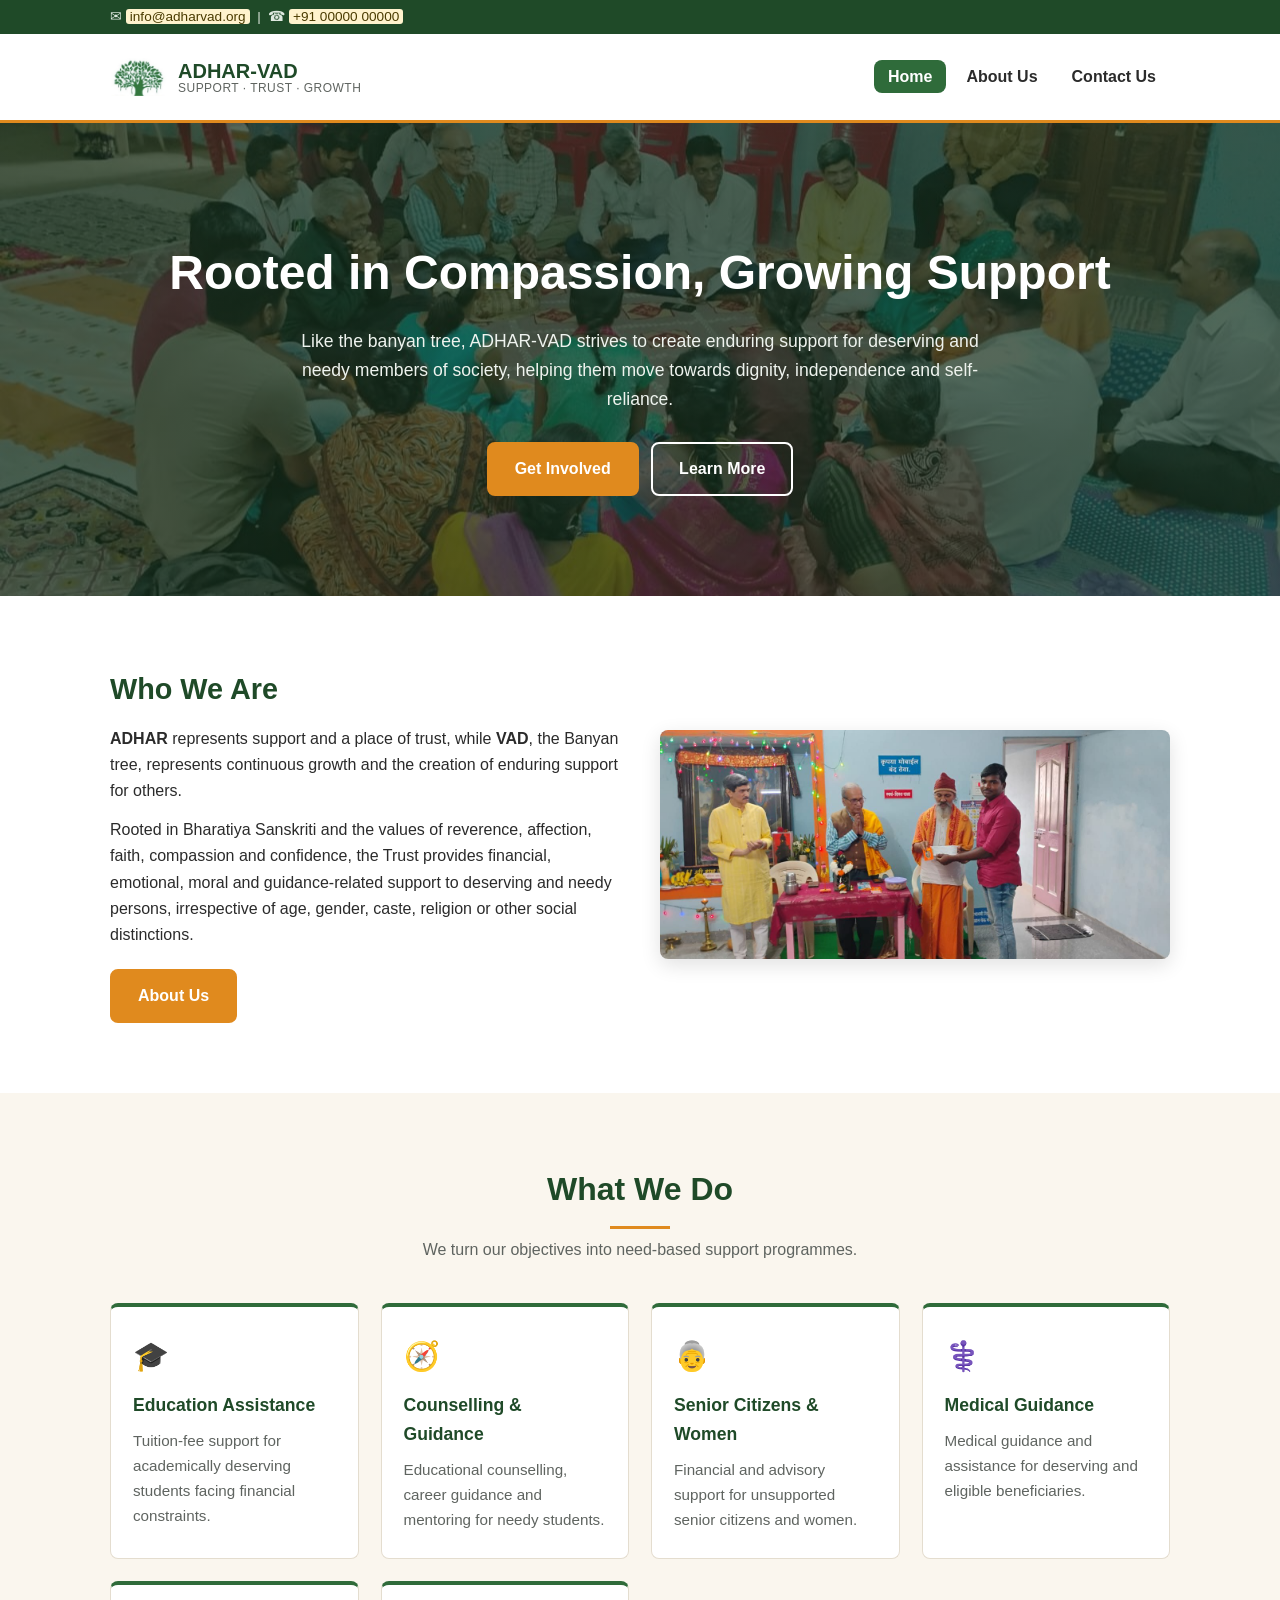
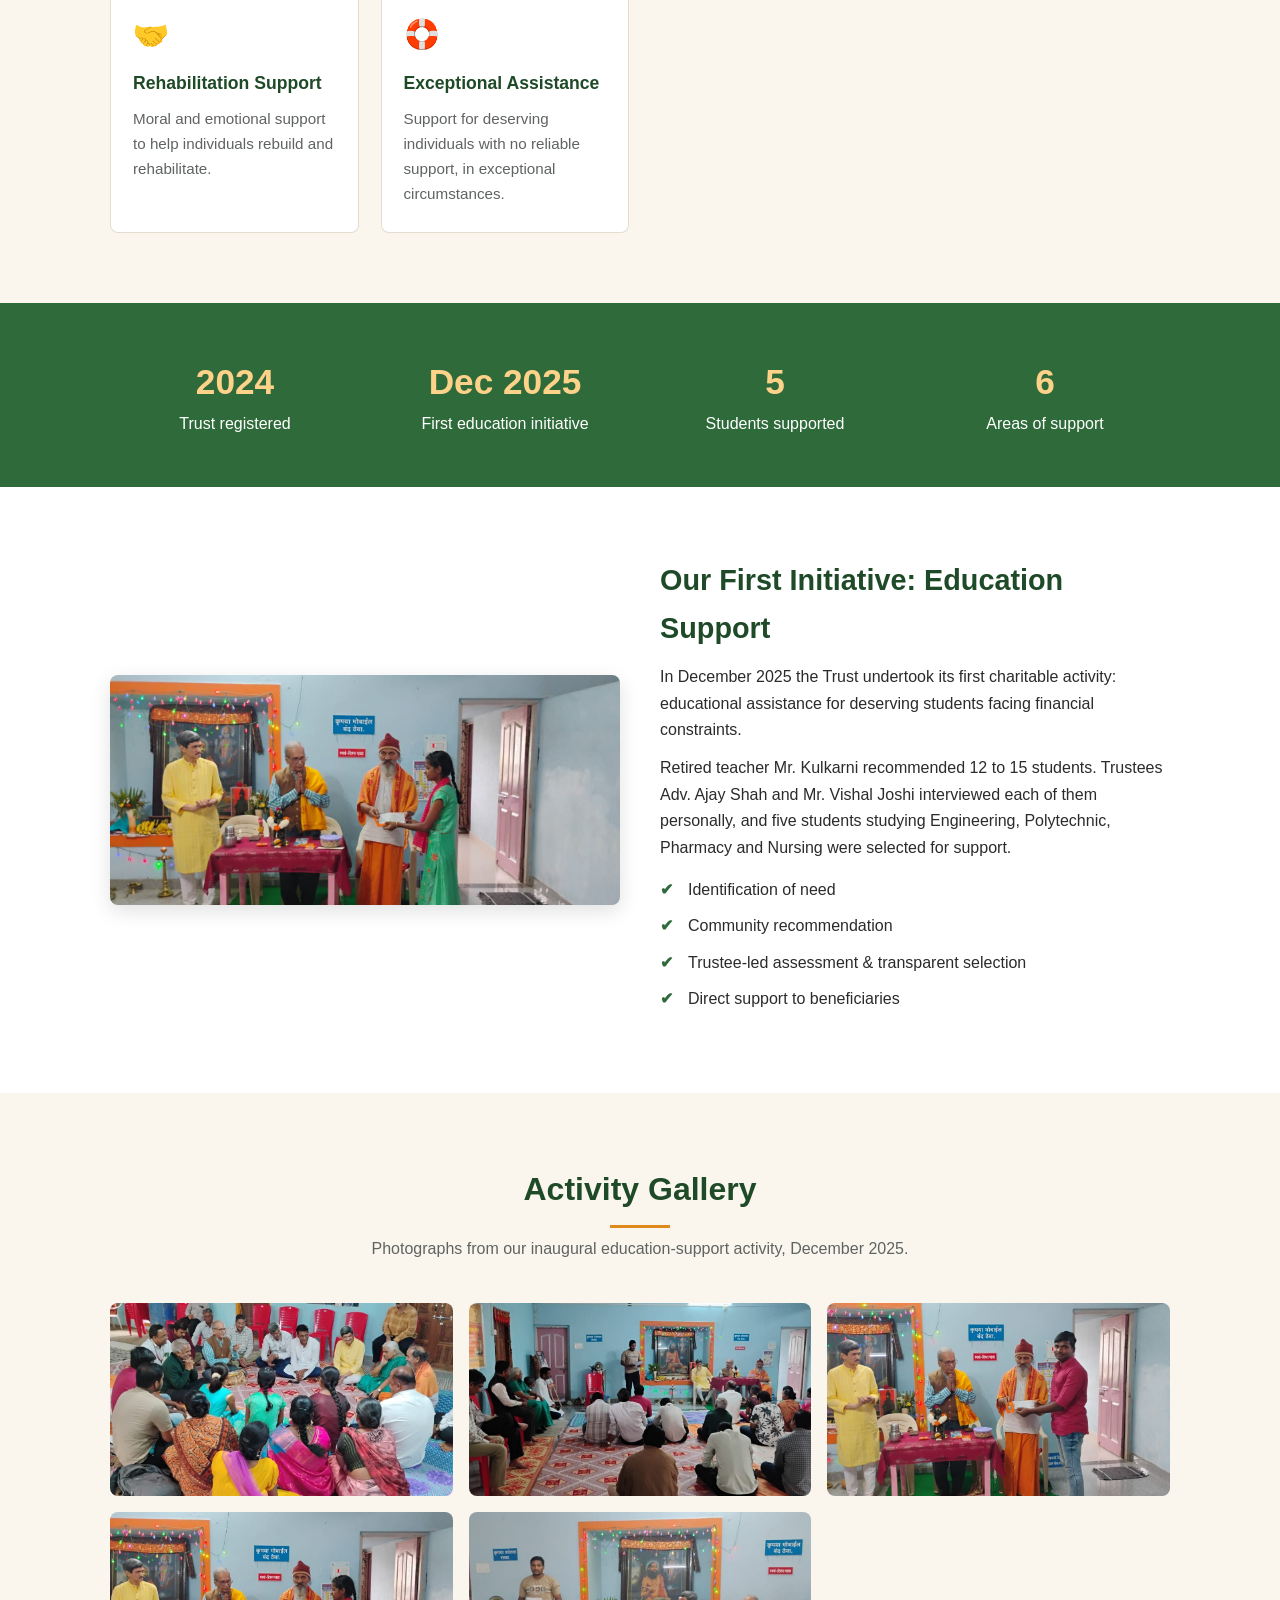
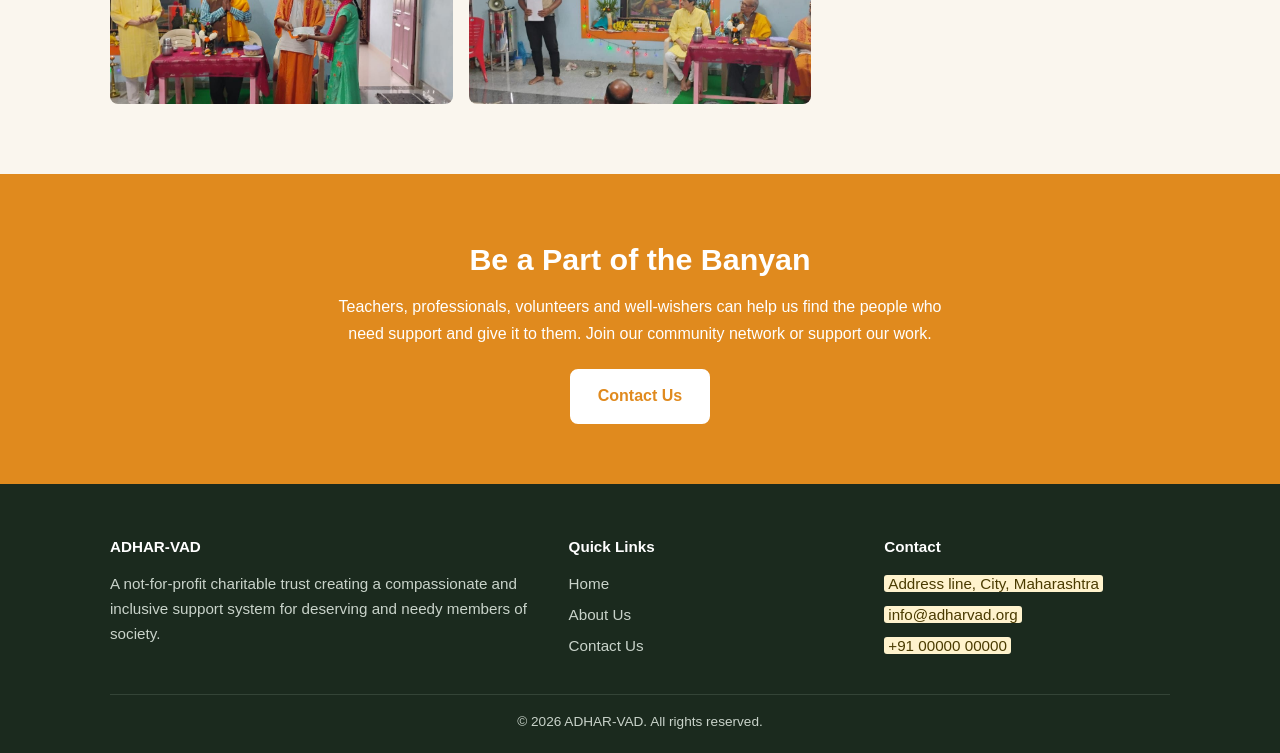
<file: index.html>
<!DOCTYPE html>
<html lang="en">
<head>
  <meta charset="UTF-8">
  <meta name="viewport" content="width=device-width, initial-scale=1.0">
  <title>ADHAR-VAD | Support, Dignity, Self-Reliance</title>
  <meta name="description" content="ADHAR-VAD is a not-for-profit charitable trust supporting deserving and needy students, senior citizens and women towards dignity and self-reliance.">
  <link rel="icon" type="image/png" href="images/logo.png">
  <link rel="stylesheet" href="css/style.css">
</head>
<body>

  <div class="topbar">
    <div class="container">
      <span>✉ <span class="placeholder">info@adharvad.org</span> &nbsp;|&nbsp; ☎ <span class="placeholder">+91 00000 00000</span></span>
    </div>
  </div>

  <header class="site-header">
    <div class="nav-wrap">
      <a class="brand" href="index.html">
        <img class="brand-logo" src="images/logo.png" alt="ADHAR-VAD logo">
        <span class="brand-name">ADHAR-VAD<small>SUPPORT · TRUST · GROWTH</small></span>
      </a>
      <nav>
        <ul>
          <li><a href="index.html" class="active">Home</a></li>
          <li><a href="about.html">About Us</a></li>
          <li><a href="contact.html">Contact Us</a></li>
        </ul>
      </nav>
    </div>
  </header>

  <!-- Hero -->
  <section class="hero">
    <div class="container">
      <h1>Rooted in Compassion, Growing Support</h1>
      <p>Like the banyan tree, ADHAR-VAD strives to create enduring support for deserving and needy members of society, helping them move towards dignity, independence and self-reliance.</p>
      <a href="contact.html" class="btn">Get Involved</a>
      <a href="about.html" class="btn btn-outline">Learn More</a>
    </div>
  </section>

  <!-- Intro -->
  <section>
    <div class="container two-col">
      <div>
        <h2>Who We Are</h2>
        <p><strong>ADHAR</strong> represents support and a place of trust, while <strong>VAD</strong>, the Banyan tree, represents continuous growth and the creation of enduring support for others.</p>
        <p>Rooted in Bharatiya Sanskriti and the values of reverence, affection, faith, compassion and confidence, the Trust provides financial, emotional, moral and guidance-related support to deserving and needy persons, irrespective of age, gender, caste, religion or other social distinctions.</p>
        <p style="margin-top:20px"><a href="about.html" class="btn">About Us</a></p>
      </div>
      <img src="images/activity-3.jpg" alt="Trustees presenting education support to a student at the December 2025 activity">
    </div>
  </section>

  <!-- What we do -->
  <section class="alt">
    <div class="container">
      <div class="section-title">
        <h2>What We Do</h2>
        <p>We turn our objectives into need-based support programmes.</p>
      </div>
      <div class="cards">
        <div class="card"><div class="icon">🎓</div><h3>Education Assistance</h3><p>Tuition-fee support for academically deserving students facing financial constraints.</p></div>
        <div class="card"><div class="icon">🧭</div><h3>Counselling &amp; Guidance</h3><p>Educational counselling, career guidance and mentoring for needy students.</p></div>
        <div class="card"><div class="icon">👵</div><h3>Senior Citizens &amp; Women</h3><p>Financial and advisory support for unsupported senior citizens and women.</p></div>
        <div class="card"><div class="icon">⚕️</div><h3>Medical Guidance</h3><p>Medical guidance and assistance for deserving and eligible beneficiaries.</p></div>
        <div class="card"><div class="icon">🤝</div><h3>Rehabilitation Support</h3><p>Moral and emotional support to help individuals rebuild and rehabilitate.</p></div>
        <div class="card"><div class="icon">🛟</div><h3>Exceptional Assistance</h3><p>Support for deserving individuals with no reliable support, in exceptional circumstances.</p></div>
      </div>
    </div>
  </section>

  <!-- Stats -->
  <div class="stats">
    <div class="container">
      <div><strong>2024</strong>Trust registered</div>
      <div><strong>Dec 2025</strong>First education initiative</div>
      <div><strong>5</strong>Students supported</div>
      <div><strong>6</strong>Areas of support</div>
    </div>
  </div>

  <!-- Inaugural activity -->
  <section>
    <div class="container two-col">
      <img src="images/activity-4.jpg" alt="Education support being handed to a student">
      <div>
        <h2>Our First Initiative: Education Support</h2>
        <p>In December 2025 the Trust undertook its first charitable activity: educational assistance for deserving students facing financial constraints.</p>
        <p>Retired teacher Mr. Kulkarni recommended 12 to 15 students. Trustees Adv. Ajay Shah and Mr. Vishal Joshi interviewed each of them personally, and five students studying Engineering, Polytechnic, Pharmacy and Nursing were selected for support.</p>
        <ul class="check" style="margin-top:16px">
          <li>Identification of need</li>
          <li>Community recommendation</li>
          <li>Trustee-led assessment &amp; transparent selection</li>
          <li>Direct support to beneficiaries</li>
        </ul>
      </div>
    </div>
  </section>

  <!-- Gallery -->
  <section class="alt">
    <div class="container">
      <div class="section-title">
        <h2>Activity Gallery</h2>
        <p>Photographs from our inaugural education-support activity, December 2025.</p>
      </div>
      <div class="gallery">
        <img src="images/activity-1.jpg" alt="Gathering of students, families and trustees" loading="lazy">
        <img src="images/activity-2.jpg" alt="Attendees seated during the programme" loading="lazy">
        <img src="images/activity-3.jpg" alt="Support being presented to a student" loading="lazy">
        <img src="images/activity-4.jpg" alt="Support being presented to a student" loading="lazy">
        <img src="images/activity-5.jpg" alt="A student addressing the gathering" loading="lazy">
      </div>
    </div>
  </section>

  <!-- CTA -->
  <section class="cta">
    <div class="container">
      <h2>Be a Part of the Banyan</h2>
      <p>Teachers, professionals, volunteers and well-wishers can help us find the people who need support and give it to them. Join our community network or support our work.</p>
      <a href="contact.html" class="btn">Contact Us</a>
    </div>
  </section>

  <footer>
    <div class="container">
      <div class="footer-grid">
        <div>
          <h4>ADHAR-VAD</h4>
          <p>A not-for-profit charitable trust creating a compassionate and inclusive support system for deserving and needy members of society.</p>
        </div>
        <div>
          <h4>Quick Links</h4>
          <ul>
            <li><a href="index.html">Home</a></li>
            <li><a href="about.html">About Us</a></li>
            <li><a href="contact.html">Contact Us</a></li>
          </ul>
        </div>
        <div>
          <h4>Contact</h4>
          <ul>
            <li><span class="placeholder">Address line, City, Maharashtra</span></li>
            <li><span class="placeholder">info@adharvad.org</span></li>
            <li><span class="placeholder">+91 00000 00000</span></li>
          </ul>
        </div>
      </div>
      <div class="copyright">© 2026 ADHAR-VAD. All rights reserved.</div>
    </div>
  </footer>

</body>
</html>
</file>
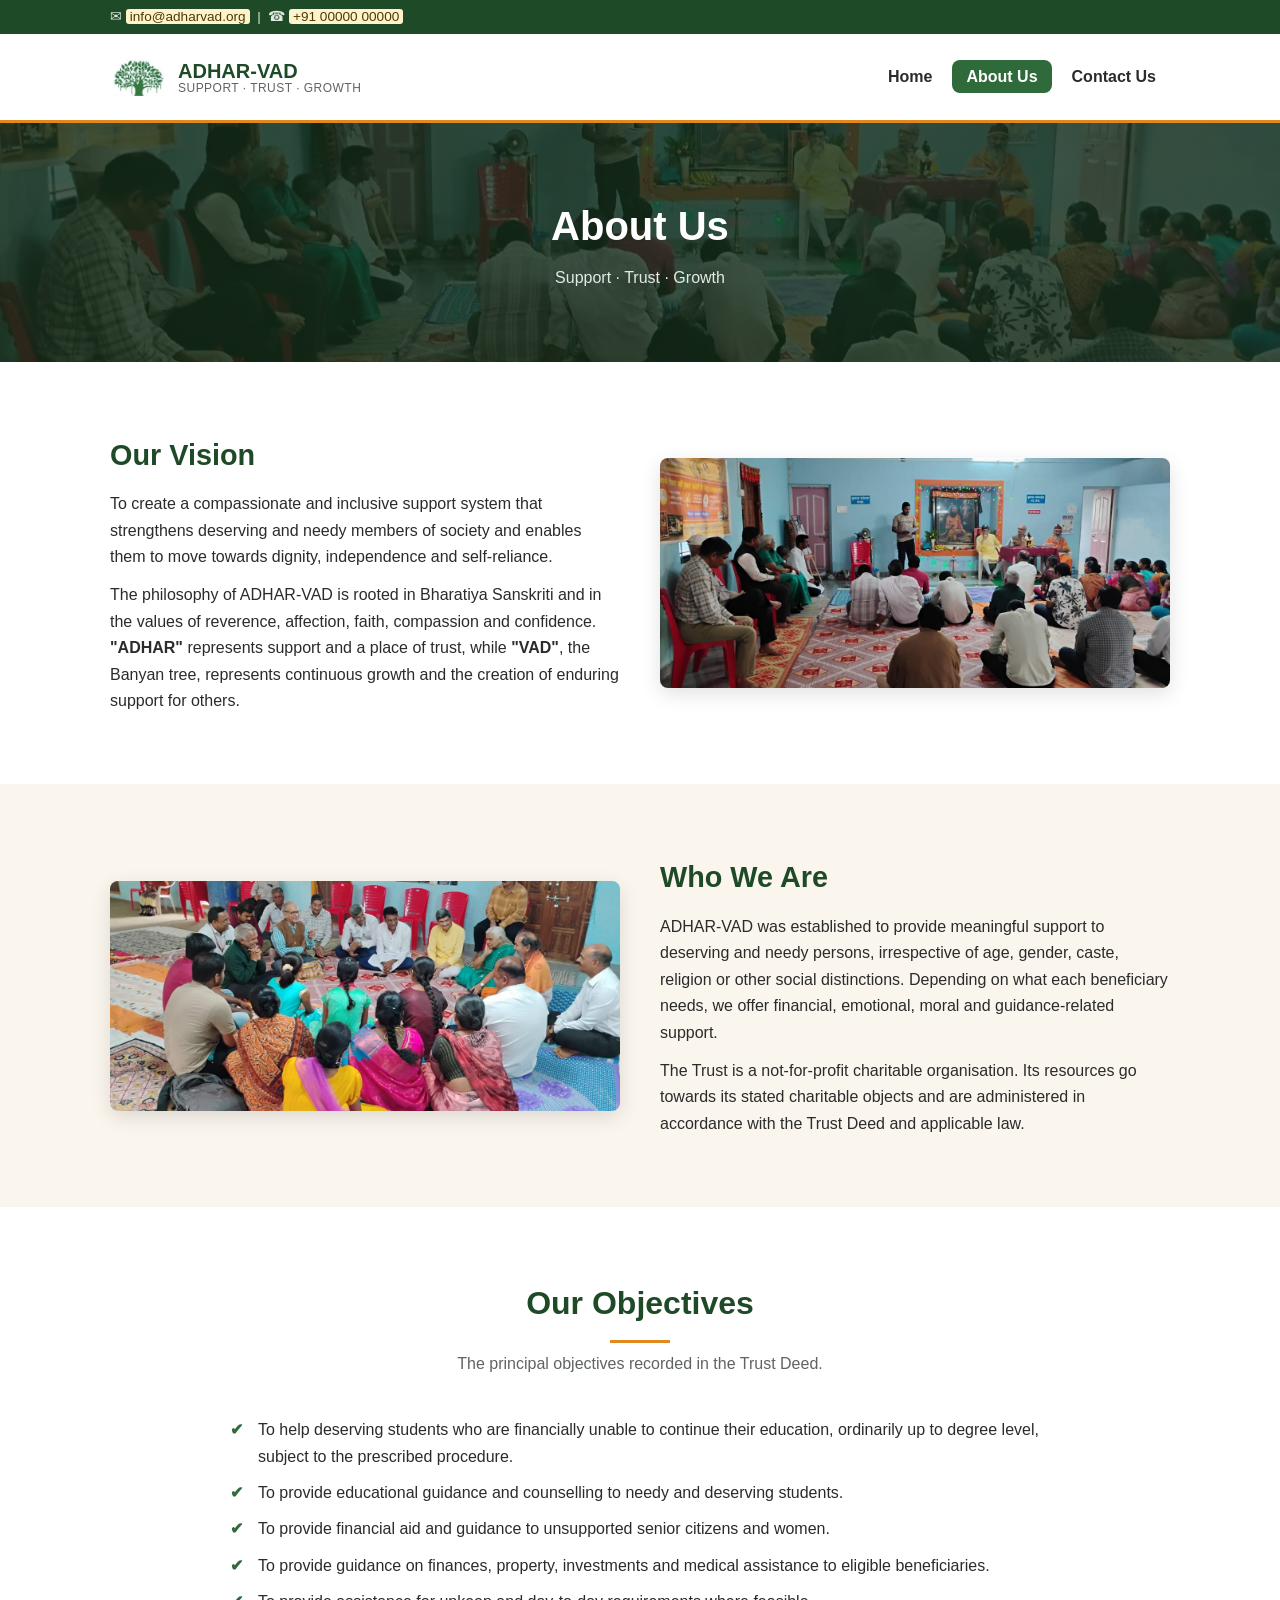
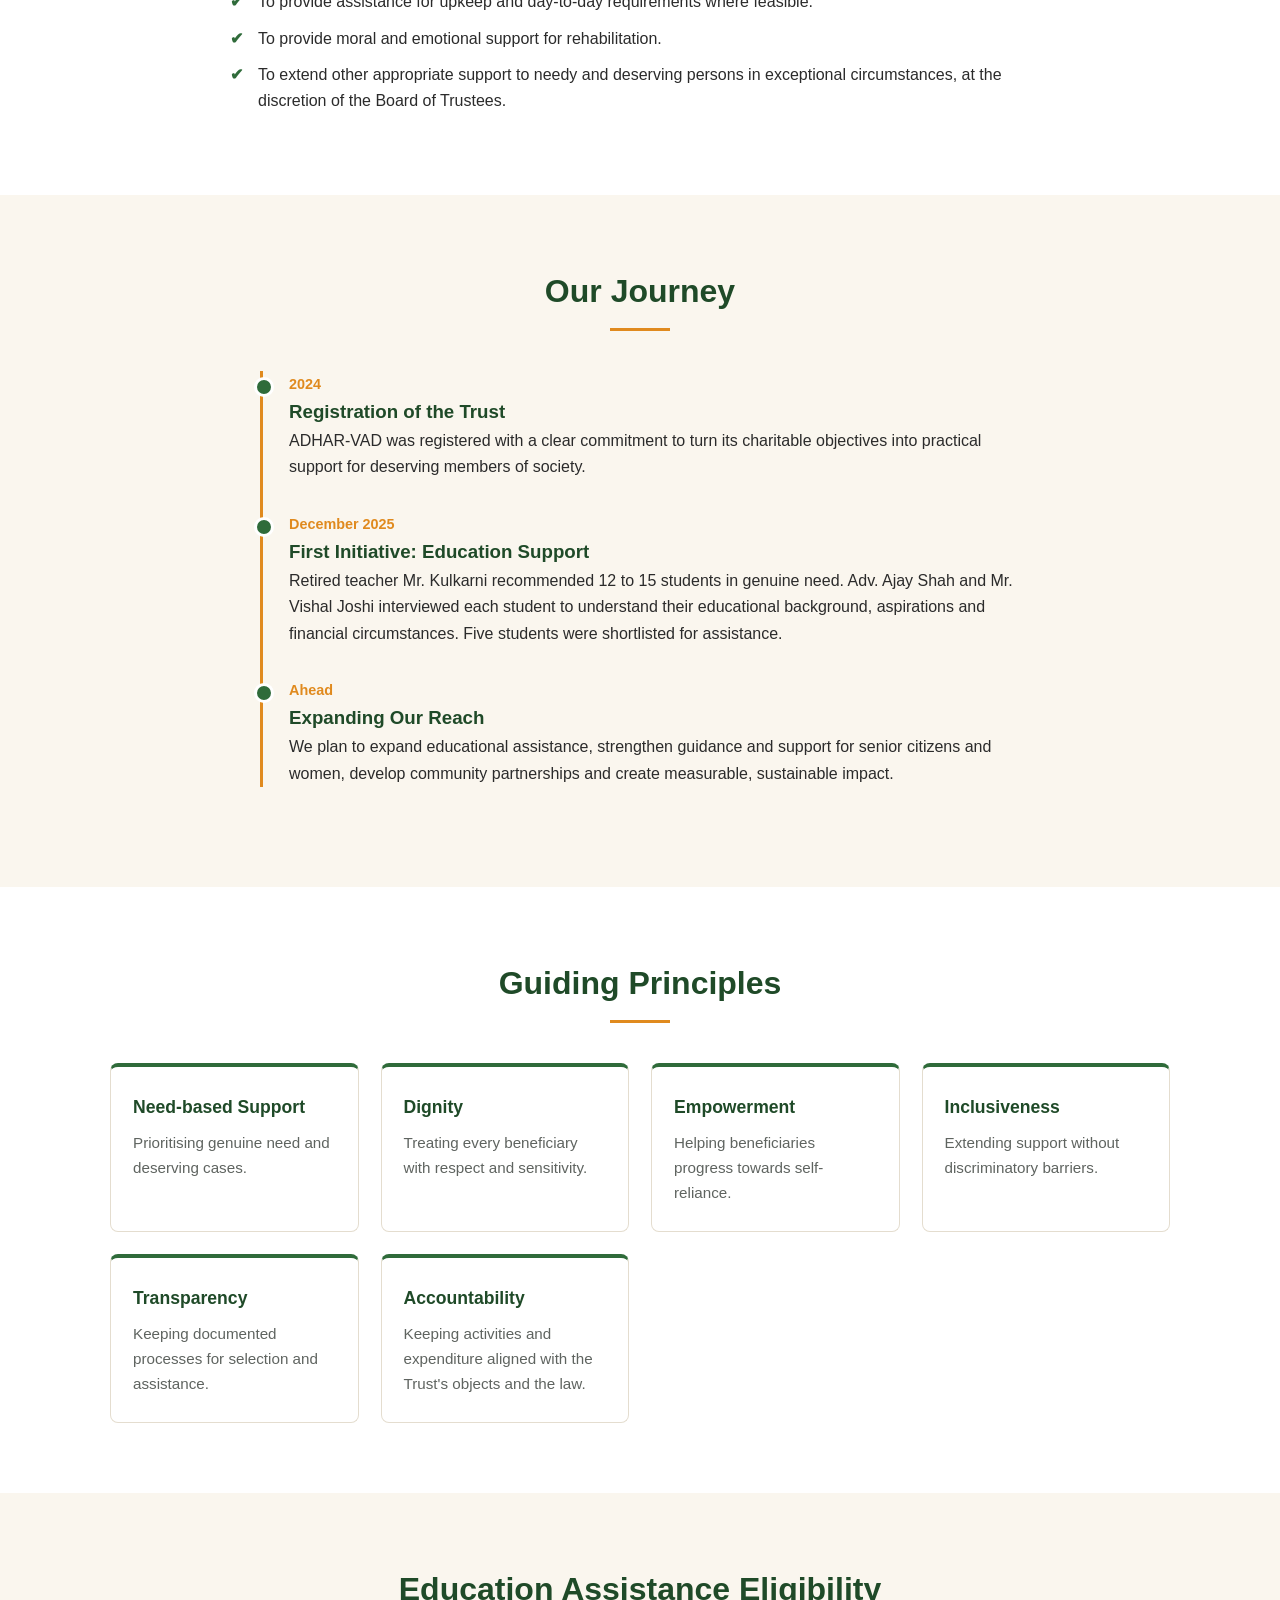
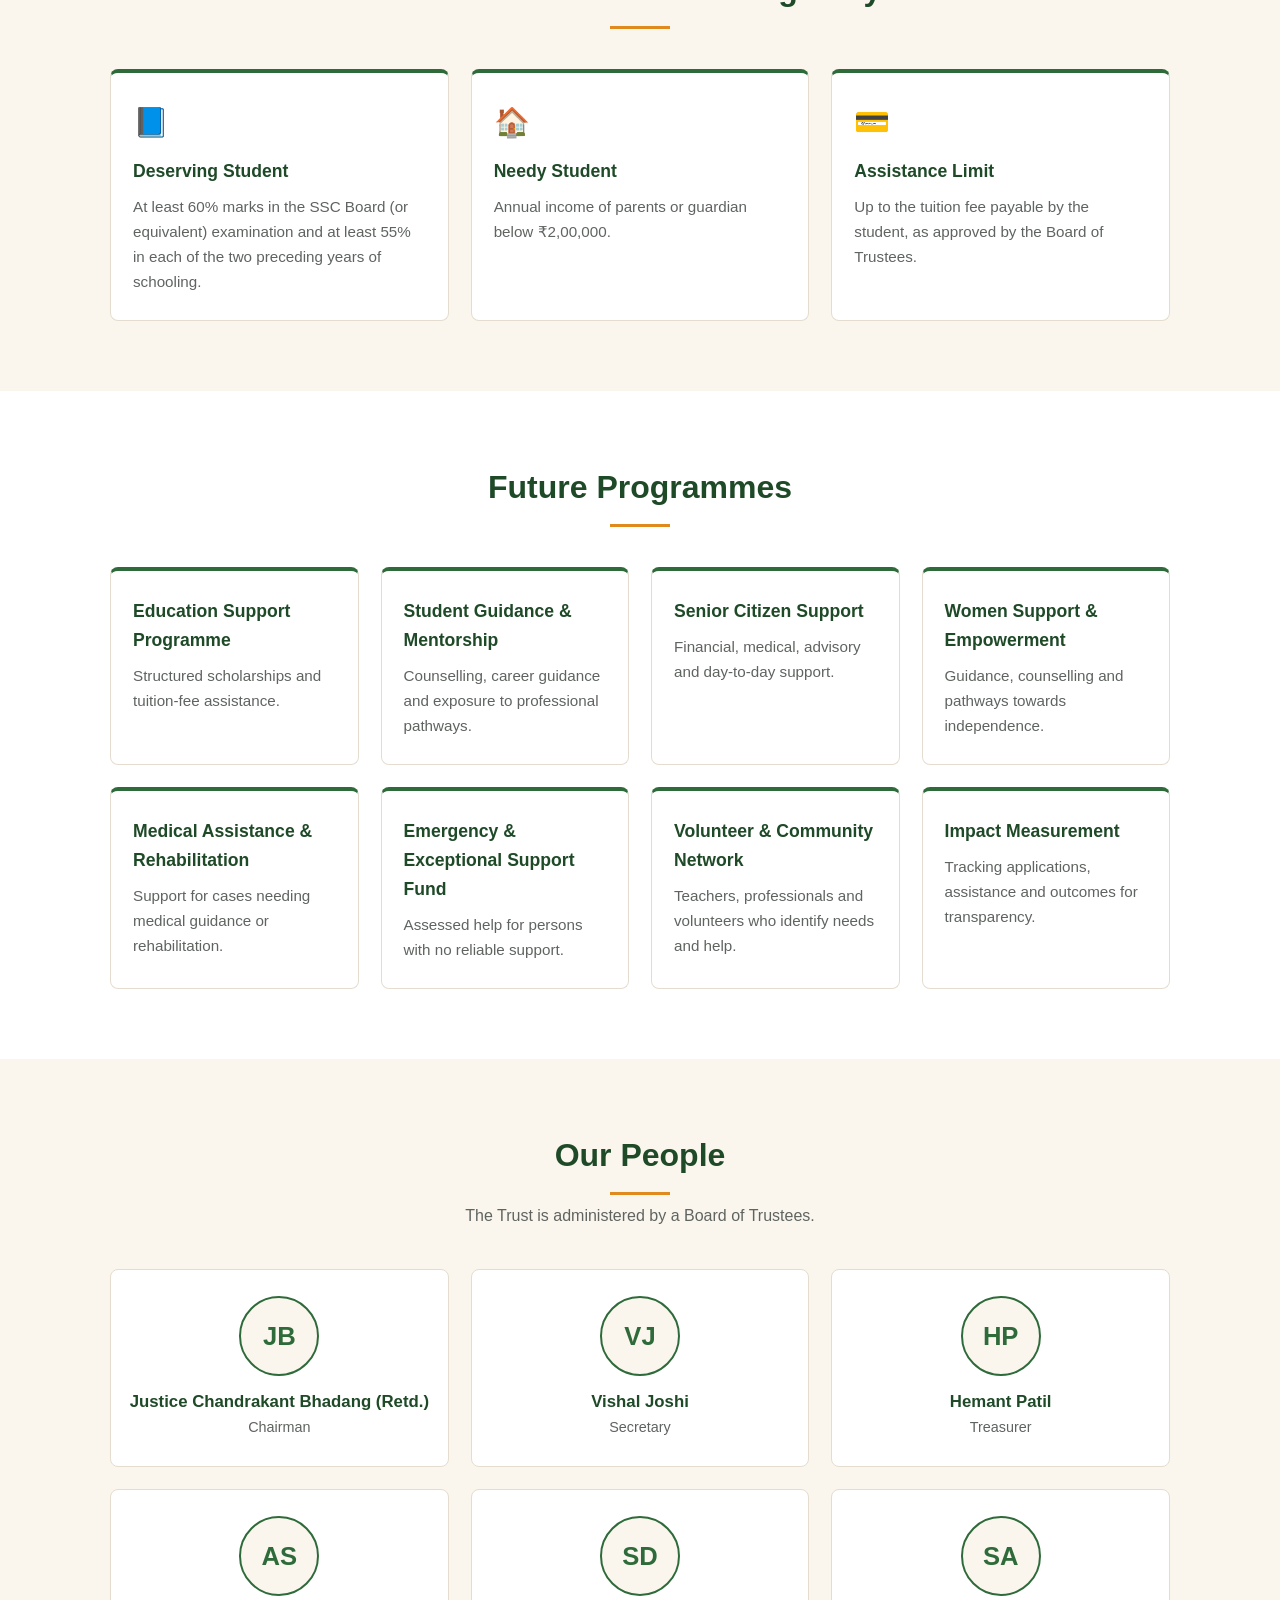
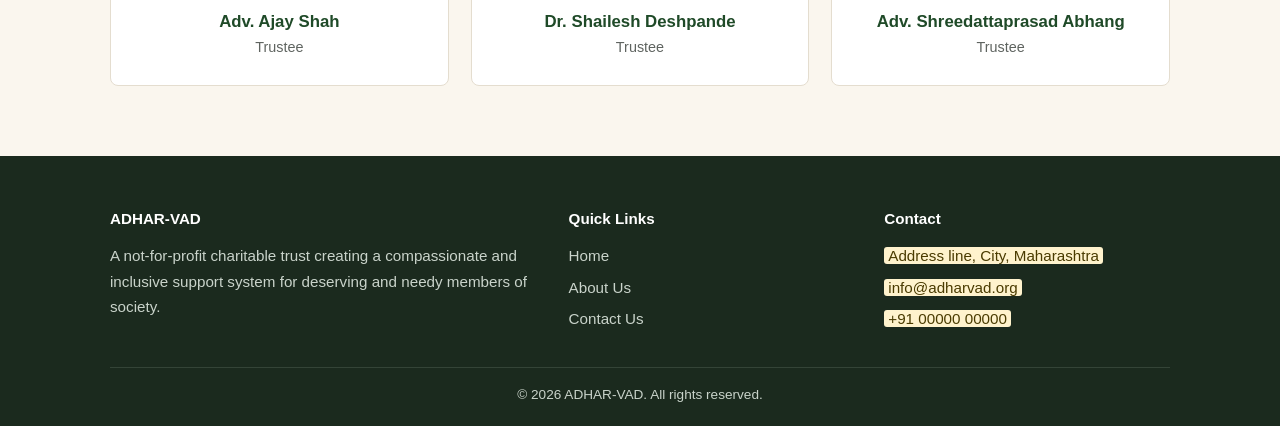
<file: about.html>
<!DOCTYPE html>
<html lang="en">
<head>
  <meta charset="UTF-8">
  <meta name="viewport" content="width=device-width, initial-scale=1.0">
  <title>About Us | ADHAR-VAD</title>
  <meta name="description" content="Vision, objectives, journey and governance of ADHAR-VAD.">
  <link rel="icon" type="image/png" href="images/logo.png">
  <link rel="stylesheet" href="css/style.css">
</head>
<body>

  <div class="topbar">
    <div class="container">
      <span>✉ <span class="placeholder">info@adharvad.org</span> &nbsp;|&nbsp; ☎ <span class="placeholder">+91 00000 00000</span></span>
    </div>
  </div>

  <header class="site-header">
    <div class="nav-wrap">
      <a class="brand" href="index.html">
        <img class="brand-logo" src="images/logo.png" alt="ADHAR-VAD logo">
        <span class="brand-name">ADHAR-VAD<small>SUPPORT · TRUST · GROWTH</small></span>
      </a>
      <nav>
        <ul>
          <li><a href="index.html">Home</a></li>
          <li><a href="about.html" class="active">About Us</a></li>
          <li><a href="contact.html">Contact Us</a></li>
        </ul>
      </nav>
    </div>
  </header>

  <div class="page-banner">
    <div class="container">
      <h1>About Us</h1>
      <p>Support · Trust · Growth</p>
    </div>
  </div>

  <!-- Vision -->
  <section>
    <div class="container two-col">
      <div>
        <h2>Our Vision</h2>
        <p>To create a compassionate and inclusive support system that strengthens deserving and needy members of society and enables them to move towards dignity, independence and self-reliance.</p>
        <p>The philosophy of ADHAR-VAD is rooted in Bharatiya Sanskriti and in the values of reverence, affection, faith, compassion and confidence. <strong>"ADHAR"</strong> represents support and a place of trust, while <strong>"VAD"</strong>, the Banyan tree, represents continuous growth and the creation of enduring support for others.</p>
      </div>
      <img src="images/activity-2.jpg" alt="Community gathering at the Trust's December 2025 activity">
    </div>
  </section>

  <!-- About -->
  <section class="alt">
    <div class="container two-col">
      <img src="images/activity-1.jpg" alt="Students, families and trustees at the education-support programme">
      <div>
        <h2>Who We Are</h2>
        <p>ADHAR-VAD was established to provide meaningful support to deserving and needy persons, irrespective of age, gender, caste, religion or other social distinctions. Depending on what each beneficiary needs, we offer financial, emotional, moral and guidance-related support.</p>
        <p>The Trust is a not-for-profit charitable organisation. Its resources go towards its stated charitable objects and are administered in accordance with the Trust Deed and applicable law.</p>
      </div>
    </div>
  </section>

  <!-- Objectives -->
  <section>
    <div class="container">
      <div class="section-title">
        <h2>Our Objectives</h2>
        <p>The principal objectives recorded in the Trust Deed.</p>
      </div>
      <ul class="check" style="max-width:820px;margin:0 auto">
        <li>To help deserving students who are financially unable to continue their education, ordinarily up to degree level, subject to the prescribed procedure.</li>
        <li>To provide educational guidance and counselling to needy and deserving students.</li>
        <li>To provide financial aid and guidance to unsupported senior citizens and women.</li>
        <li>To provide guidance on finances, property, investments and medical assistance to eligible beneficiaries.</li>
        <li>To provide assistance for upkeep and day-to-day requirements where feasible.</li>
        <li>To provide moral and emotional support for rehabilitation.</li>
        <li>To extend other appropriate support to needy and deserving persons in exceptional circumstances, at the discretion of the Board of Trustees.</li>
      </ul>
    </div>
  </section>

  <!-- Journey -->
  <section class="alt">
    <div class="container">
      <div class="section-title">
        <h2>Our Journey</h2>
      </div>
      <div class="timeline">
        <div class="item">
          <span class="year">2024</span>
          <h3>Registration of the Trust</h3>
          <p>ADHAR-VAD was registered with a clear commitment to turn its charitable objectives into practical support for deserving members of society.</p>
        </div>
        <div class="item">
          <span class="year">December 2025</span>
          <h3>First Initiative: Education Support</h3>
          <p>Retired teacher Mr. Kulkarni recommended 12 to 15 students in genuine need. Adv. Ajay Shah and Mr. Vishal Joshi interviewed each student to understand their educational background, aspirations and financial circumstances. Five students were shortlisted for assistance.</p>
        </div>
        <div class="item">
          <span class="year">Ahead</span>
          <h3>Expanding Our Reach</h3>
          <p>We plan to expand educational assistance, strengthen guidance and support for senior citizens and women, develop community partnerships and create measurable, sustainable impact.</p>
        </div>
      </div>
    </div>
  </section>

  <!-- Principles -->
  <section>
    <div class="container">
      <div class="section-title">
        <h2>Guiding Principles</h2>
      </div>
      <div class="cards">
        <div class="card"><h3>Need-based Support</h3><p>Prioritising genuine need and deserving cases.</p></div>
        <div class="card"><h3>Dignity</h3><p>Treating every beneficiary with respect and sensitivity.</p></div>
        <div class="card"><h3>Empowerment</h3><p>Helping beneficiaries progress towards self-reliance.</p></div>
        <div class="card"><h3>Inclusiveness</h3><p>Extending support without discriminatory barriers.</p></div>
        <div class="card"><h3>Transparency</h3><p>Keeping documented processes for selection and assistance.</p></div>
        <div class="card"><h3>Accountability</h3><p>Keeping activities and expenditure aligned with the Trust's objects and the law.</p></div>
      </div>
    </div>
  </section>

  <!-- Education framework -->
  <section class="alt">
    <div class="container">
      <div class="section-title">
        <h2>Education Assistance Eligibility</h2>
      </div>
      <div class="cards">
        <div class="card"><div class="icon">📘</div><h3>Deserving Student</h3><p>At least 60% marks in the SSC Board (or equivalent) examination and at least 55% in each of the two preceding years of schooling.</p></div>
        <div class="card"><div class="icon">🏠</div><h3>Needy Student</h3><p>Annual income of parents or guardian below ₹2,00,000.</p></div>
        <div class="card"><div class="icon">💳</div><h3>Assistance Limit</h3><p>Up to the tuition fee payable by the student, as approved by the Board of Trustees.</p></div>
      </div>
    </div>
  </section>

  <!-- Future programmes -->
  <section>
    <div class="container">
      <div class="section-title">
        <h2>Future Programmes</h2>
      </div>
      <div class="cards">
        <div class="card"><h3>Education Support Programme</h3><p>Structured scholarships and tuition-fee assistance.</p></div>
        <div class="card"><h3>Student Guidance &amp; Mentorship</h3><p>Counselling, career guidance and exposure to professional pathways.</p></div>
        <div class="card"><h3>Senior Citizen Support</h3><p>Financial, medical, advisory and day-to-day support.</p></div>
        <div class="card"><h3>Women Support &amp; Empowerment</h3><p>Guidance, counselling and pathways towards independence.</p></div>
        <div class="card"><h3>Medical Assistance &amp; Rehabilitation</h3><p>Support for cases needing medical guidance or rehabilitation.</p></div>
        <div class="card"><h3>Emergency &amp; Exceptional Support Fund</h3><p>Assessed help for persons with no reliable support.</p></div>
        <div class="card"><h3>Volunteer &amp; Community Network</h3><p>Teachers, professionals and volunteers who identify needs and help.</p></div>
        <div class="card"><h3>Impact Measurement</h3><p>Tracking applications, assistance and outcomes for transparency.</p></div>
      </div>
    </div>
  </section>

  <!-- People -->
  <section class="alt">
    <div class="container">
      <div class="section-title">
        <h2>Our People</h2>
        <p>The Trust is administered by a Board of Trustees.</p>
      </div>
      <div class="people">
        <div class="person"><div class="avatar">JB</div><h3>Justice Chandrakant Bhadang (Retd.)</h3><p>Chairman</p></div>
        <div class="person"><div class="avatar">VJ</div><h3>Vishal Joshi</h3><p>Secretary</p></div>
        <div class="person"><div class="avatar">HP</div><h3>Hemant Patil</h3><p>Treasurer</p></div>
        <div class="person"><div class="avatar">AS</div><h3>Adv. Ajay Shah</h3><p>Trustee</p></div>
        <div class="person"><div class="avatar">SD</div><h3>Dr. Shailesh Deshpande</h3><p>Trustee</p></div>
        <div class="person"><div class="avatar">SA</div><h3>Adv. Shreedattaprasad Abhang</h3><p>Trustee</p></div>
      </div>
    </div>
  </section>

  <footer>
    <div class="container">
      <div class="footer-grid">
        <div>
          <h4>ADHAR-VAD</h4>
          <p>A not-for-profit charitable trust creating a compassionate and inclusive support system for deserving and needy members of society.</p>
        </div>
        <div>
          <h4>Quick Links</h4>
          <ul>
            <li><a href="index.html">Home</a></li>
            <li><a href="about.html">About Us</a></li>
            <li><a href="contact.html">Contact Us</a></li>
          </ul>
        </div>
        <div>
          <h4>Contact</h4>
          <ul>
            <li><span class="placeholder">Address line, City, Maharashtra</span></li>
            <li><span class="placeholder">info@adharvad.org</span></li>
            <li><span class="placeholder">+91 00000 00000</span></li>
          </ul>
        </div>
      </div>
      <div class="copyright">© 2026 ADHAR-VAD. All rights reserved.</div>
    </div>
  </footer>

</body>
</html>
</file>
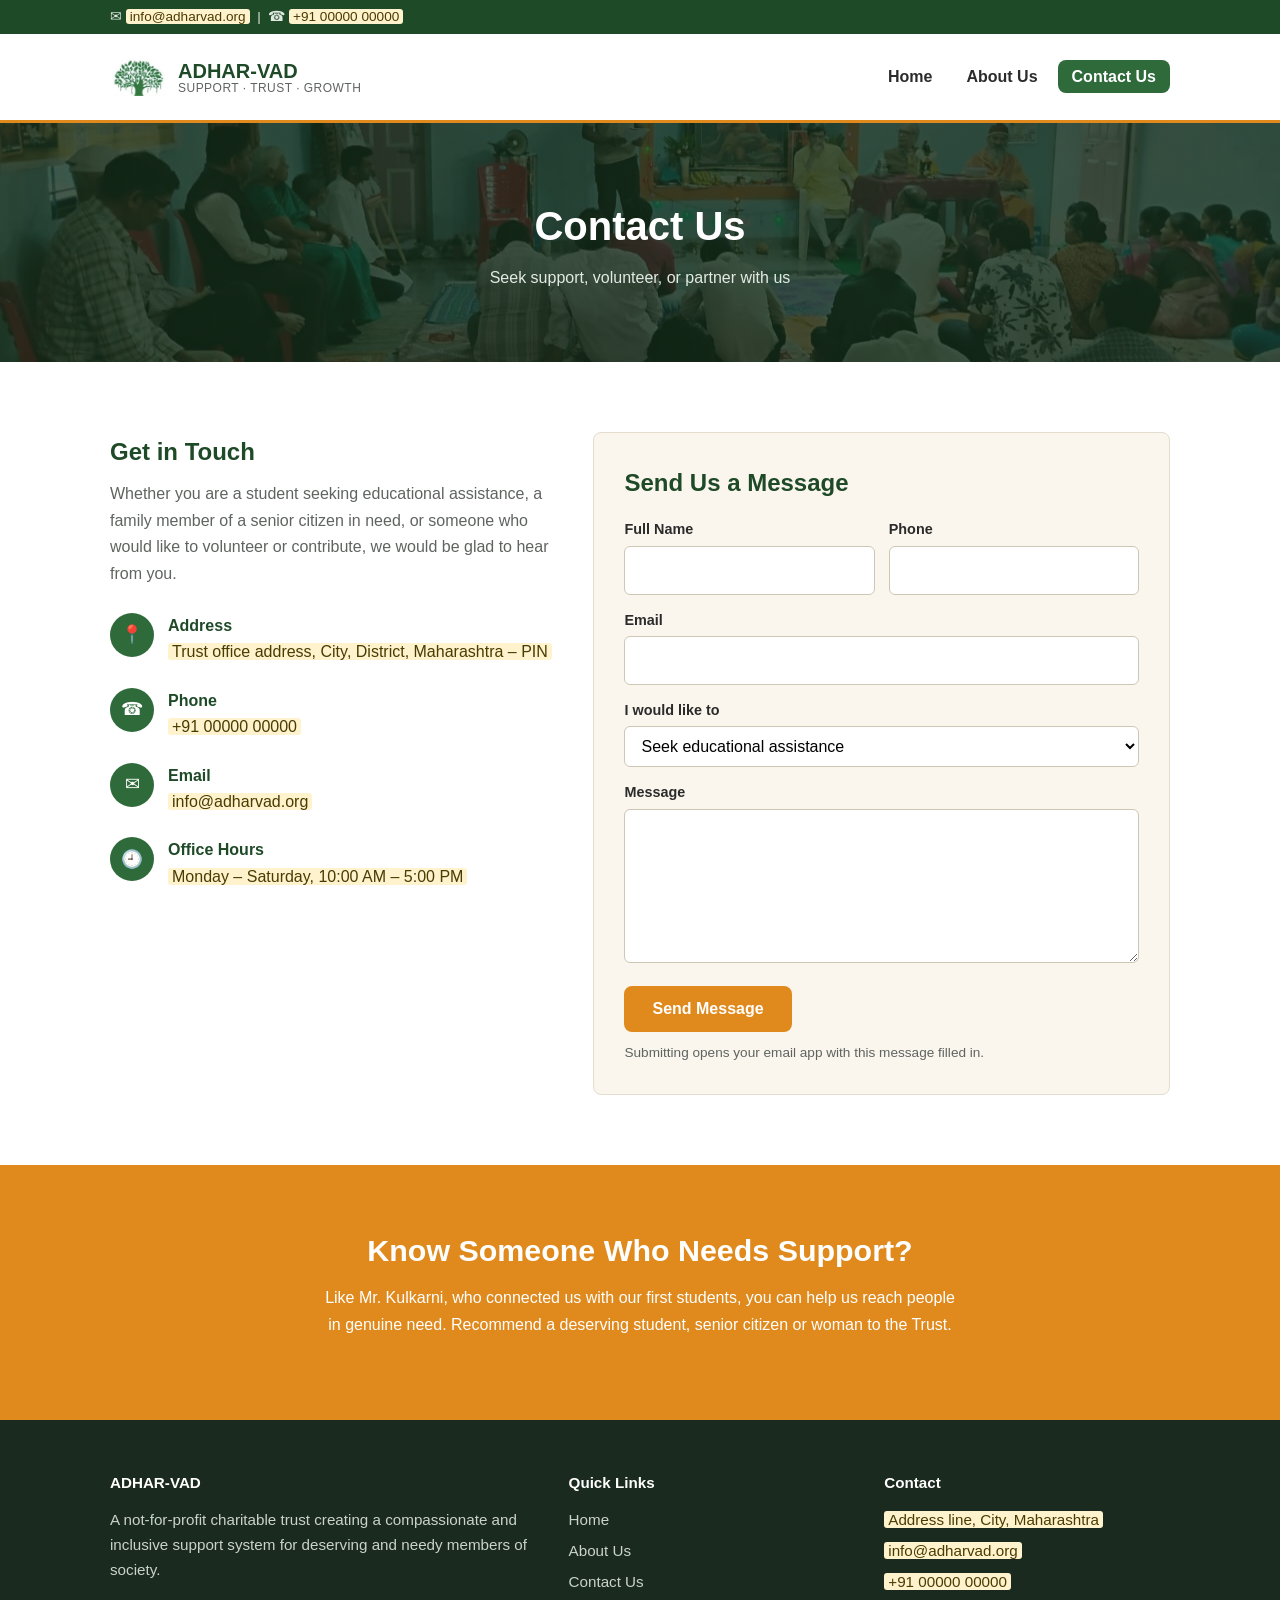
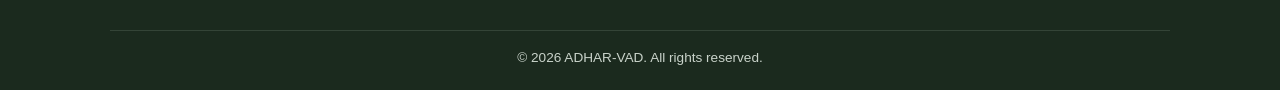
<file: contact.html>
<!DOCTYPE html>
<html lang="en">
<head>
  <meta charset="UTF-8">
  <meta name="viewport" content="width=device-width, initial-scale=1.0">
  <title>Contact Us | ADHAR-VAD</title>
  <meta name="description" content="Get in touch with ADHAR-VAD to seek support, volunteer or contribute.">
  <link rel="icon" type="image/png" href="images/logo.png">
  <link rel="stylesheet" href="css/style.css">
</head>
<body>

  <div class="topbar">
    <div class="container">
      <span>✉ <span class="placeholder">info@adharvad.org</span> &nbsp;|&nbsp; ☎ <span class="placeholder">+91 00000 00000</span></span>
    </div>
  </div>

  <header class="site-header">
    <div class="nav-wrap">
      <a class="brand" href="index.html">
        <img class="brand-logo" src="images/logo.png" alt="ADHAR-VAD logo">
        <span class="brand-name">ADHAR-VAD<small>SUPPORT · TRUST · GROWTH</small></span>
      </a>
      <nav>
        <ul>
          <li><a href="index.html">Home</a></li>
          <li><a href="about.html">About Us</a></li>
          <li><a href="contact.html" class="active">Contact Us</a></li>
        </ul>
      </nav>
    </div>
  </header>

  <div class="page-banner">
    <div class="container">
      <h1>Contact Us</h1>
      <p>Seek support, volunteer, or partner with us</p>
    </div>
  </div>

  <section>
    <div class="container contact-grid">
      <div>
        <h2 style="color:var(--green-dark);margin-bottom:10px">Get in Touch</h2>
        <p style="margin-bottom:26px;color:var(--muted)">Whether you are a student seeking educational assistance, a family member of a senior citizen in need, or someone who would like to volunteer or contribute, we would be glad to hear from you.</p>

        <div class="info-item">
          <div class="icon">📍</div>
          <div><h3>Address</h3><p><span class="placeholder">Trust office address, City, District, Maharashtra – PIN</span></p></div>
        </div>
        <div class="info-item">
          <div class="icon">☎</div>
          <div><h3>Phone</h3><p><span class="placeholder">+91 00000 00000</span></p></div>
        </div>
        <div class="info-item">
          <div class="icon">✉</div>
          <div><h3>Email</h3><p><span class="placeholder">info@adharvad.org</span></p></div>
        </div>
        <div class="info-item">
          <div class="icon">🕘</div>
          <div><h3>Office Hours</h3><p><span class="placeholder">Monday – Saturday, 10:00 AM – 5:00 PM</span></p></div>
        </div>
      </div>

      <!-- Static site: the form opens the visitor's email app. Replace the mailto address,
           or point action="" at a form service (e.g. Formspree / Google Forms) later. -->
      <form class="contact-form" action="mailto:info@adharvad.org" method="post" enctype="text/plain">
        <h2 style="color:var(--green-dark);margin-bottom:16px">Send Us a Message</h2>
        <div class="form-row">
          <div>
            <label for="name">Full Name</label>
            <input id="name" name="name" type="text" required>
          </div>
          <div>
            <label for="phone">Phone</label>
            <input id="phone" name="phone" type="tel">
          </div>
        </div>
        <label for="email">Email</label>
        <input id="email" name="email" type="email" required>
        <label for="purpose">I would like to</label>
        <select id="purpose" name="purpose">
          <option>Seek educational assistance</option>
          <option>Seek support for a senior citizen / woman</option>
          <option>Volunteer with the Trust</option>
          <option>Contribute / donate</option>
          <option>General enquiry</option>
        </select>
        <label for="message">Message</label>
        <textarea id="message" name="message" rows="5" required></textarea>
        <button type="submit" class="btn">Send Message</button>
        <p class="note" style="margin-top:10px">Submitting opens your email app with this message filled in.</p>
      </form>
    </div>
  </section>

  <section class="cta">
    <div class="container">
      <h2>Know Someone Who Needs Support?</h2>
      <p>Like Mr. Kulkarni, who connected us with our first students, you can help us reach people in genuine need. Recommend a deserving student, senior citizen or woman to the Trust.</p>
    </div>
  </section>

  <footer>
    <div class="container">
      <div class="footer-grid">
        <div>
          <h4>ADHAR-VAD</h4>
          <p>A not-for-profit charitable trust creating a compassionate and inclusive support system for deserving and needy members of society.</p>
        </div>
        <div>
          <h4>Quick Links</h4>
          <ul>
            <li><a href="index.html">Home</a></li>
            <li><a href="about.html">About Us</a></li>
            <li><a href="contact.html">Contact Us</a></li>
          </ul>
        </div>
        <div>
          <h4>Contact</h4>
          <ul>
            <li><span class="placeholder">Address line, City, Maharashtra</span></li>
            <li><span class="placeholder">info@adharvad.org</span></li>
            <li><span class="placeholder">+91 00000 00000</span></li>
          </ul>
        </div>
      </div>
      <div class="copyright">© 2026 ADHAR-VAD. All rights reserved.</div>
    </div>
  </footer>

</body>
</html>
</file>
<file: css/style.css>
/* ADHAR-VAD Trust — shared stylesheet */
:root {
  --green: #2f6b3a;
  --green-dark: #1f4a28;
  --saffron: #e08a1e;
  --cream: #faf6ee;
  --text: #2b2b2b;
  --muted: #5f6460;
  --white: #ffffff;
  --border: #e4ddcf;
  --radius: 8px;
  --max: 1100px;
}

* { box-sizing: border-box; margin: 0; padding: 0; }

body {
  font-family: "Segoe UI", Roboto, "Helvetica Neue", Arial, sans-serif;
  color: var(--text);
  background: var(--white);
  line-height: 1.65;
}

img { max-width: 100%; display: block; }
a { color: var(--green); }

.container { max-width: var(--max); margin: 0 auto; padding: 0 20px; }

/* ---------- Top bar & header ---------- */
.topbar {
  background: var(--green-dark);
  color: #dfe9e0;
  font-size: 0.85rem;
  padding: 6px 0;
}
.topbar .container { display: flex; justify-content: space-between; flex-wrap: wrap; gap: 6px; }

header.site-header {
  background: var(--white);
  border-bottom: 3px solid var(--saffron);
  position: sticky;
  top: 0;
  z-index: 10;
}
.nav-wrap {
  display: flex;
  align-items: center;
  justify-content: space-between;
  padding: 14px 20px;
  max-width: var(--max);
  margin: 0 auto;
  flex-wrap: wrap;
  gap: 10px;
}
.brand { display: flex; align-items: center; gap: 10px; text-decoration: none; }
.brand-logo { width: 58px; height: 58px; flex: 0 0 58px; }
.brand-mark {
  width: 44px; height: 44px; border-radius: 50%;
  background: var(--green); color: var(--white);
  display: grid; place-items: center; font-size: 1.4rem;
}
.brand-name { font-weight: 700; font-size: 1.25rem; color: var(--green-dark); line-height: 1.1; }
.brand-name small { display: block; font-weight: 400; font-size: 0.75rem; color: var(--muted); letter-spacing: 0.04em; }

nav ul { list-style: none; display: flex; gap: 6px; flex-wrap: wrap; }
nav a {
  text-decoration: none; color: var(--text); font-weight: 600;
  padding: 8px 14px; border-radius: var(--radius);
}
nav a:hover { background: var(--cream); }
nav a.active { background: var(--green); color: var(--white); }

/* ---------- Hero ---------- */
.hero {
  position: relative;
  color: var(--white);
  background: linear-gradient(rgba(20, 45, 25, 0.72), rgba(20, 45, 25, 0.72)),
              url("../images/activity-1.jpg") center/cover no-repeat;
  padding: 110px 0 100px;
  text-align: center;
}
.hero h1 { font-size: clamp(2rem, 5vw, 3rem); margin-bottom: 14px; }
.hero p { max-width: 720px; margin: 0 auto 28px; font-size: 1.1rem; color: #eef3ee; }

.page-banner {
  background: linear-gradient(rgba(20, 45, 25, 0.78), rgba(20, 45, 25, 0.78)),
              url("../images/activity-2.jpg") center/cover no-repeat;
  color: var(--white);
  text-align: center;
  padding: 70px 0;
}
.page-banner h1 { font-size: clamp(1.8rem, 4vw, 2.5rem); }
.page-banner p { color: #e2ebe3; margin-top: 6px; }

.btn {
  display: inline-block; text-decoration: none; font-weight: 600;
  padding: 12px 26px; border-radius: var(--radius);
  background: var(--saffron); color: var(--white); border: 2px solid var(--saffron);
  cursor: pointer; font-size: 1rem;
}
.btn:hover { background: #c7760f; border-color: #c7760f; }
.btn-outline { background: transparent; border-color: var(--white); margin-left: 8px; }
.btn-outline:hover { background: var(--white); color: var(--green-dark); border-color: var(--white); }

/* ---------- Sections ---------- */
section { padding: 70px 0; }
section.alt { background: var(--cream); }
.section-title { text-align: center; margin-bottom: 40px; }
.section-title h2 { font-size: 2rem; color: var(--green-dark); }
.section-title p { color: var(--muted); max-width: 680px; margin: 8px auto 0; }
.section-title h2::after {
  content: ""; display: block; width: 60px; height: 3px;
  background: var(--saffron); margin: 10px auto 0;
}

.two-col { display: grid; grid-template-columns: 1fr 1fr; gap: 40px; align-items: center; }
.two-col img { border-radius: var(--radius); box-shadow: 0 6px 20px rgba(0,0,0,0.12); }
.two-col h2 { color: var(--green-dark); margin-bottom: 12px; font-size: 1.8rem; }
.two-col p + p { margin-top: 12px; }

.cards { display: grid; grid-template-columns: repeat(auto-fit, minmax(240px, 1fr)); gap: 22px; }
.card {
  background: var(--white); border: 1px solid var(--border); border-radius: var(--radius);
  padding: 26px 22px; border-top: 4px solid var(--green);
}
.card .icon { font-size: 1.8rem; margin-bottom: 10px; }
.card h3 { color: var(--green-dark); margin-bottom: 8px; font-size: 1.1rem; }
.card p { color: var(--muted); font-size: 0.95rem; }

.stats { background: var(--green); color: var(--white); padding: 50px 0; }
.stats .container { display: grid; grid-template-columns: repeat(auto-fit, minmax(180px, 1fr)); gap: 20px; text-align: center; }
.stats strong { display: block; font-size: 2.2rem; color: #ffd28a; }

.gallery { display: grid; grid-template-columns: repeat(auto-fit, minmax(300px, 1fr)); gap: 16px; }
.gallery img { border-radius: var(--radius); aspect-ratio: 16 / 9; object-fit: cover; width: 100%; }

.cta { background: var(--saffron); color: var(--white); text-align: center; padding: 60px 0; }
.cta h2 { font-size: 1.9rem; margin-bottom: 10px; }
.cta p { max-width: 640px; margin: 0 auto 22px; }
.cta .btn { background: var(--white); color: var(--saffron); border-color: var(--white); }

ul.check { list-style: none; }
ul.check li { padding-left: 28px; position: relative; margin-bottom: 10px; }
ul.check li::before { content: "✔"; position: absolute; left: 0; color: var(--green); font-weight: 700; }

.timeline { border-left: 3px solid var(--saffron); padding-left: 26px; max-width: 760px; margin: 0 auto; }
.timeline .item { position: relative; margin-bottom: 30px; }
.timeline .item::before {
  content: ""; position: absolute; left: -35px; top: 6px;
  width: 14px; height: 14px; border-radius: 50%; background: var(--green); border: 3px solid var(--white);
}
.timeline h3 { color: var(--green-dark); }
.timeline .year { color: var(--saffron); font-weight: 700; font-size: 0.9rem; }

.people { display: grid; grid-template-columns: repeat(3, 1fr); gap: 22px; }
.person { text-align: center; background: var(--white); border: 1px solid var(--border); border-radius: var(--radius); padding: 26px 18px; }
.avatar {
  width: 80px; height: 80px; border-radius: 50%; margin: 0 auto 12px;
  background: var(--cream); color: var(--green); display: grid; place-items: center;
  font-size: 1.6rem; font-weight: 700; border: 2px solid var(--green);
}
.person h3 { color: var(--green-dark); font-size: 1.05rem; }
.person p { color: var(--muted); font-size: 0.9rem; }

/* ---------- Contact ---------- */
.contact-grid { display: grid; grid-template-columns: 1fr 1.3fr; gap: 40px; }
.info-item { display: flex; gap: 14px; margin-bottom: 22px; }
.info-item .icon {
  flex: 0 0 44px; height: 44px; border-radius: 50%;
  background: var(--green); color: var(--white); display: grid; place-items: center; font-size: 1.1rem;
}
.info-item h3 { font-size: 1rem; color: var(--green-dark); }
.info-item p { color: var(--muted); }

form.contact-form { background: var(--cream); padding: 30px; border-radius: var(--radius); border: 1px solid var(--border); }
.form-row { display: grid; grid-template-columns: 1fr 1fr; gap: 14px; }
form label { display: block; font-weight: 600; font-size: 0.9rem; margin-bottom: 4px; }
form input, form select, form textarea {
  width: 100%; padding: 10px 12px; border: 1px solid #cfc7b6; border-radius: 6px;
  font: inherit; margin-bottom: 14px; background: var(--white);
}
form input:focus, form select:focus, form textarea:focus { outline: 2px solid var(--green); border-color: var(--green); }

.note { font-size: 0.85rem; color: var(--muted); }
/* Highlights details still to be filled in — remove the class once real values are added */
.placeholder { background: #fff3cd; color: #4a3b00; padding: 0 4px; border-radius: 3px; }

/* ---------- Footer ---------- */
footer { background: #1b2a1e; color: #c9d3ca; padding: 50px 0 20px; font-size: 0.95rem; }
.footer-grid { display: grid; grid-template-columns: 1.5fr 1fr 1fr; gap: 30px; }
footer h4 { color: var(--white); margin-bottom: 12px; }
footer ul { list-style: none; }
footer li { margin-bottom: 6px; }
footer a { color: #c9d3ca; text-decoration: none; }
footer a:hover { color: #ffd28a; }
.copyright { border-top: 1px solid #344437; margin-top: 30px; padding-top: 16px; text-align: center; font-size: 0.85rem; }

/* ---------- Responsive ---------- */
@media (max-width: 800px) {
  .two-col, .contact-grid, .footer-grid { grid-template-columns: 1fr; }
  .form-row { grid-template-columns: 1fr; }
  .nav-wrap { justify-content: center; }
  .hero { padding: 80px 0 70px; }
  .btn-outline { margin: 10px 0 0; }
  section { padding: 50px 0; }
  .people { grid-template-columns: repeat(2, 1fr); }
}
@media (max-width: 520px) {
  .people { grid-template-columns: 1fr; }
}
</file>
